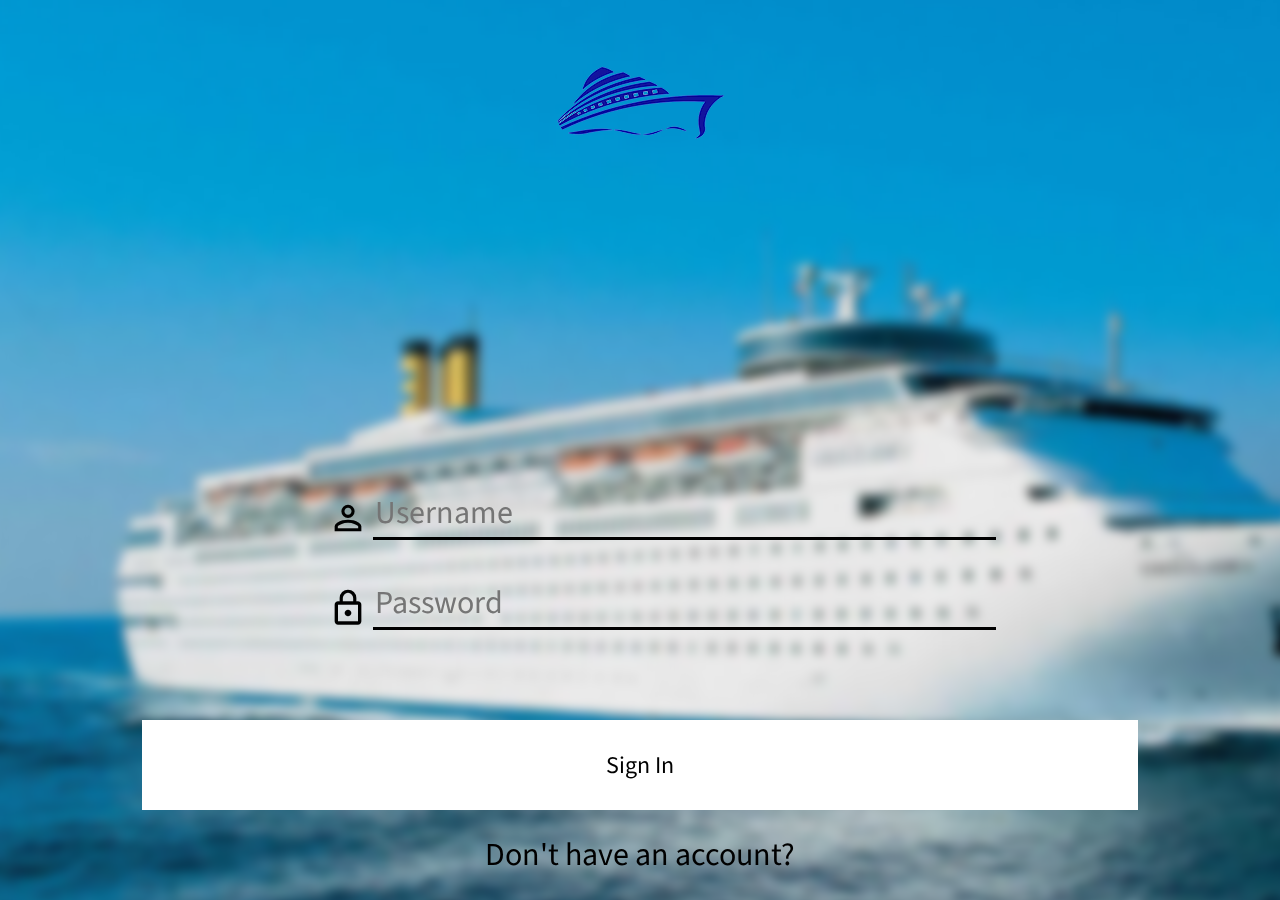
<file: site/public/index.html>
<!DOCTYPE html>
<html lang="en">
<head>
    <meta charset="UTF-8">
    <meta name="viewport" content="width=device-width, initial-scale=1.0">
    <meta http-equiv="X-UA-Compatible" content="ie=edge">
    <meta name="mobile-web-app-capable" content="yes">
    <link rel="stylesheet" href="css/main.css">
    <link href="https://fonts.googleapis.com/css?family=Playfair+Display|Source+Sans+Pro|Material+Icons" rel="stylesheet">
    <title>Romanitc Cruises</title>
</head>
<body>
    <div class="container_index">
    <div class="background-image"></div>
    <header>
        <img src="img/logo.png" alt="logo">
    </header>
    <article>
        <div class="username">
            <i class="material-icons">perm_identity</i>
            <input type="text" id="username" placeholder="Username">
        </div>
        <div class="password">
            <i class="material-icons">lock_outline</i>
            <input type="text" id="password" placeholder="Password">
        </div>
    </article>
    <div class="Button">
        <form action="main.html">
            <input type="submit" value="Sign In"/>
        </form>
    </div>
    <nav>
        <button name="no account?">Don't have an account?</button>
    </nav>
</div>
</body>
    <script src="js/menu.js"></script>
</html>
</file>
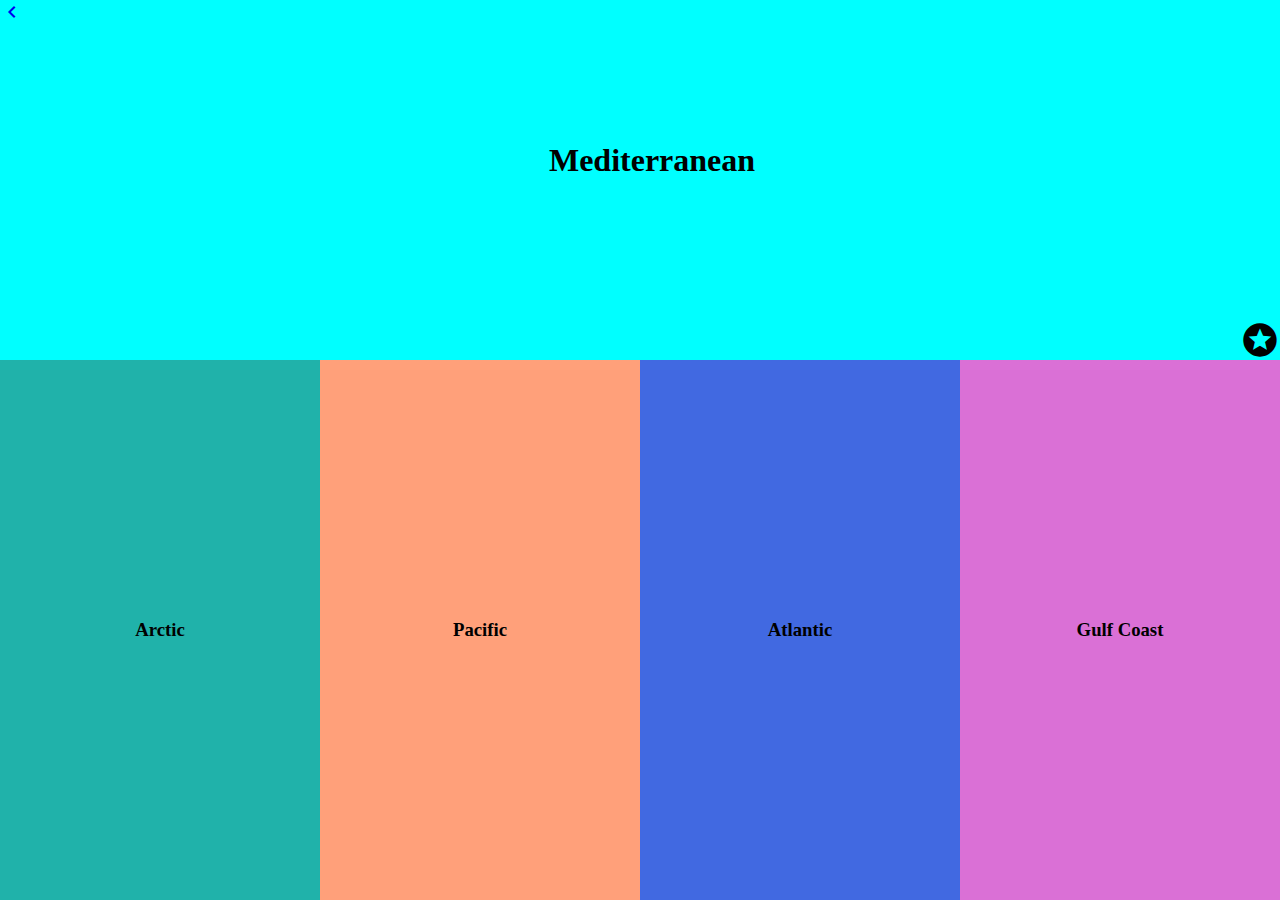
<file: site/public/main.html>
<!DOCTYPE html>
<html lang="en">
<head>
    <meta charset="UTF-8">
    <meta name="viewport" content="width=device-width, initial-scale=1.0">
    <meta http-equiv="X-UA-Compatible" content="ie=edge">
    <meta name="mobile-web-app-capable" content="yes">
    <link rel="stylesheet" href="css/main.css">
    <link href="https://fonts.googleapis.com/css?family=Playfair+Display|Source+Sans+Pro|Material+Icons" rel="stylesheet">
    <title>Romanitc Cruises</title>
</head>
<body>
    <div class="background-image"></div>
<div class="container_main">
    <div class="pic">
        <img src="img/logo.png" alt="logo">
    </div>
    <main>
        <a href="index.html">
            <i class="material-icons">navigate_before</i>
        </a>
        <div class="menu">
            <i class="material-icons" onclick="toggleMenu()">stars</i>
        </div>
        <div class="mediterranean">
            <h1>Mediterranean</h1>
        </div>
    </main>
    <div class="main_main">
        <div class="arctic">
            <h3>Arctic</h3>
        </div>
        <div class="pacific">
            <h3>Pacific</h3>
        </div>
        <div class="atlantic">
            <h3>Atlantic</h3>
        </div>
        <div class="gulf_coast">
            <h3>Gulf Coast</h3>
        </div>
    </div>
</div>
</body>
    <script src="js/menu.js"></script>
</html>
</file>
<file: site/public/css/main.css>
body {
  height: 100vh;
  width: 100vw;
  margin: 0px; }

@media (min-width: 1000px) {
  body {
    background-image: url(../img/mobile-background.jpg);
    margin: 0px;
    padding: 0px; } }
.container_main {
  position: fixed;
  display: grid;
  height: 100vh;
  width: 100vw;
  grid-template-columns: repeat(2, 1fr);
  grid-template-rows: repeat(3, 1fr); }

.container_index {
  position: fixed;
  display: grid;
  height: 100vh;
  width: 100vw;
  grid-template-columns: repeat(9, 1fr);
  grid-template-rows: repeat(10, 1fr); }

header {
  grid-column: 3 / 8;
  grid-row: 2 / 5;
  display: grid; }

article {
  grid-column: 3 / 8;
  grid-row: 6 / 8;
  display: grid;
  grid-template-columns: 1fr;
  grid-template-rows: repeat(2, 1fr); }

.username {
  grid-column: 1;
  grid-row: 1;
  display: grid;
  grid-template-columns: repeat(8, 1fr);
  grid-template-rows: 1fr;
  align-items: end; }

.username > * {
  grid-column: 2 / 9; }

.username > i {
  grid-column: 1 / 2;
  font-size: 37px;
  justify-self: right;
  margin-right: 5px;
  margin-bottom: 2px; }

.password {
  grid-column: 1;
  grid-row: 2;
  display: grid;
  grid-template-columns: repeat(8, 1fr);
  grid-template-rows: 1fr;
  align-items: end; }

.password > * {
  grid-column: 2 / 9; }

.password > i {
  grid-column: 1 / 2;
  font-size: 37px;
  justify-self: right;
  margin-right: 5px;
  margin-bottom: 2px; }

.Button {
  grid-column: 2 / 9;
  grid-row: 9 / 10; }

nav {
  grid-column: 3 / 8;
  grid-row: 10 / 11; }

main {
  background-color: aqua;
  grid-column: 1 / 3;
  grid-row: 1 / 2;
  display: grid;
  grid-template-columns: repeat(75, 1fr);
  grid-template-rows: repeat(10, 1fr);
  z-index: 1; }

main > .mediterranean {
  grid-column: 2 / 76;
  grid-row: 1 / 11;
  align-self: center;
  margin-left: auto;
  margin-right: auto; }

main > .menu {
  grid-column: 75 / 76;
  display: grid; }

.pic {
  grid-column: 1 / 2;
  grid-row: 1 / 3;
  display: none;
  z-index: 2; }

.pic > img {
  width: 200px;
  height: 196px;
  align-self: center;
  display: grid; }

.main_main {
  grid-column: 1 / 3;
  grid-row: 2 / 4;
  display: grid;
  grid-template-columns: repeat(2, 1fr);
  grid-template-rows: repeat(2, 1fr); }

.arctic {
  background-color: lightseagreen;
  grid-column: 1 / 2;
  grid-row: 1 / 2;
  display: grid; }

.pacific {
  background-color: lightsalmon;
  grid-column: 2 / 3;
  grid-row: 1 / 2;
  display: grid; }

.atlantic {
  background-color: royalblue;
  grid-column: 1 / 2;
  grid-row: 2 / 3;
  display: grid; }

.gulf_coast {
  background-color: orchid;
  grid-column: 2 / 3;
  grid-row: 2 / 3;
  display: grid; }

.show {
  display: grid; }

@media (min-width: 1000px) {
  .container_index {
    position: fixed;
    display: grid;
    width: 100vw;
    height: 100vh;
    grid-template-rows: repeat(10, 1fr);
    grid-template-columns: repeat(9, 1fr); }

  header {
    grid-column: 4 / 7;
    grid-row: 1 / 3;
    display: grid; }

  header > img {
    justify-self: center; }

  .container_main {
    grid-template-columns: repeat(4, 1fr);
    grid-template-rows: repeat(5, 1fr); }

  main {
    background-color: aqua;
    grid-column: 1 / 5;
    grid-row: 1 / 3;
    display: grid;
    grid-template-columns: repeat(75, 1fr); }

  .main_main {
    grid-column: 1 / 5;
    grid-row: 3 / 6;
    display: grid;
    grid-template-columns: repeat(4, 1fr);
    grid-template-rows: auto; }

  .arctic {
    grid-column: 1 / 2;
    grid-row: auto; }

  .pacific {
    grid-column: 2 / 3;
    grid-row: auto; }

  .atlantic {
    grid-column: 3 / 4;
    grid-row: auto; }

  .gulf_coast {
    grid-column: 4 / 5;
    grid-row: auto; } }
.Button form {
  height: 100%; }

.Button form input {
  box-sizing: border-box;
  width: 100%;
  height: 100%;
  font-family: 'Source Sans Pro', sans-serif;
  font-size: 1.5em;
  background-color: #fff;
  border-color: transparent; }

nav button {
  box-sizing: border-box;
  width: 100%;
  height: 100%;
  background: transparent;
  border: none;
  font-family: 'Source Sans Pro', sans-serif;
  font-size: 1.2em; }

@media (min-width: 1000px) {
  nav button {
    font-size: 2em; } }
a > i {
  font-size: 40px; }

.menu > i {
  font-size: 40px; }

h3 {
  align-self: center;
  margin-left: auto;
  margin-right: auto; }

.background-image {
  position: fixed;
  display: block;
  width: 100vw;
  height: 100vh;
  transform: scale(1.1);
  background: url(../img/mobile-background.jpg) no-repeat;
  background-size: 100% 100%;
  z-index: -1;
  filter: blur(5px); }

header > img {
  position: fixed;
  display: block;
  object-fit: cover;
  z-index: 3; }

input[type=text] {
  box-sizing: border-box;
  background: transparent;
  border-top: none;
  border-left: none;
  border-right: none;
  border-bottom: 1px solid black;
  width: 100%;
  font-family: 'Source Sans Pro', sans-serif;
  font-size: 1.5em; }

.username > i {
  font-size: 24px; }

.password > i {
  font-size: 24px; }

@media (min-width: 1000px) {
  .background-image {
    width: 100vw;
    height: 100vh;
    background: url(../img/desktop-background.jpg) no-repeat; }

  input[type=text] {
    border-bottom: 3px solid black;
    font-size: 2em; }

  .username > i {
    font-size: 40px; }

  .password > i {
    font-size: 40px; } }
</file>
